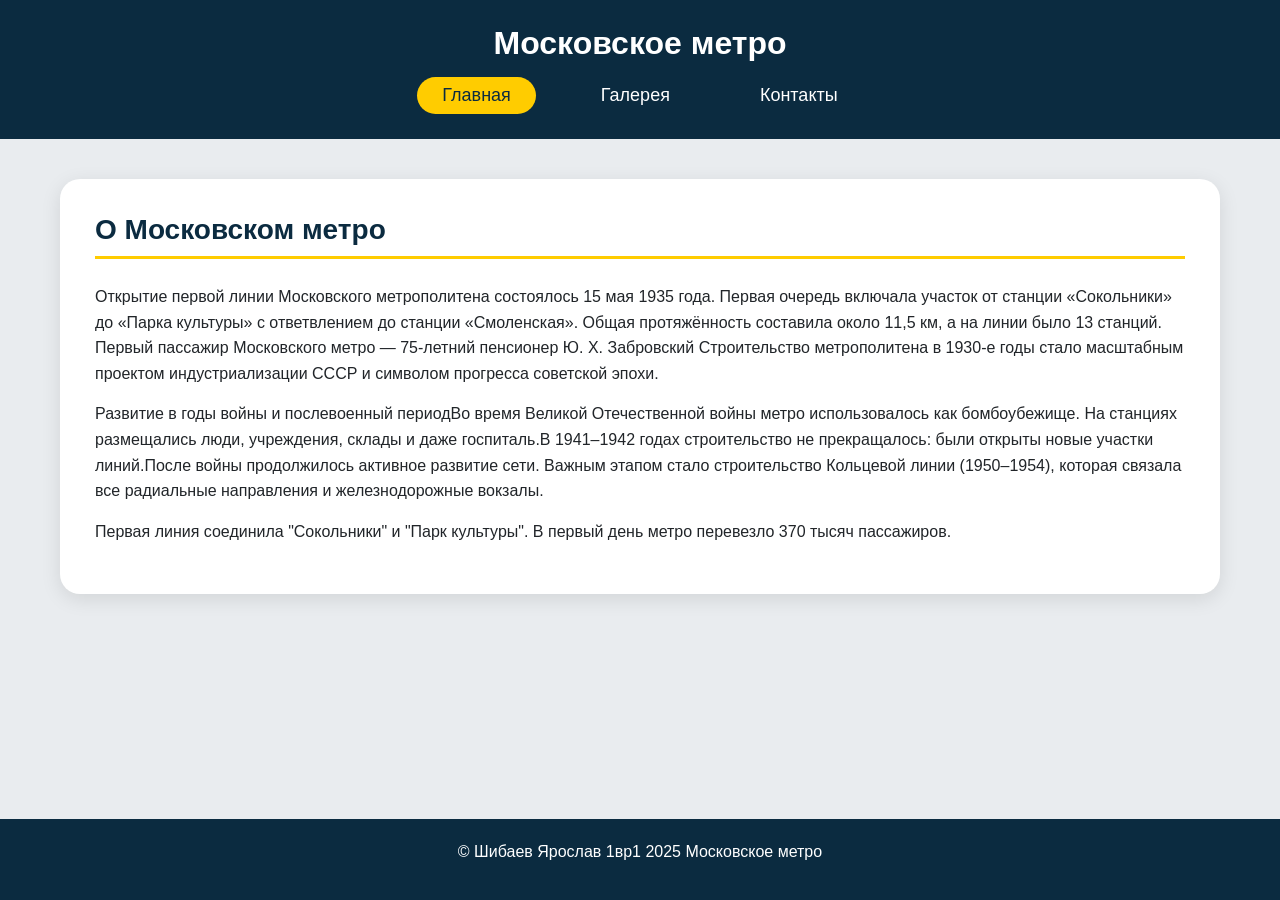
<file: index.html>
<!DOCTYPE html>
<html lang="ru">
<head>
    <meta charset="UTF-8">
    <meta name="viewport" content="width=device-width, initial-scale=1.0">
    <title>Московское метро - Главная</title>
    <link rel="stylesheet" href="style.css">
</head>
<body>

<header>
    <h1> Московское метро</h1>
    <nav>
        <a href="index.html" class="active">Главная</a>
        <a href="gallery.html">Галерея</a>
        <a href="contacts.html">Контакты</a>
    </nav>
</header>

<main>
    <section>
        <h2>О Московском метро</h2>
        <p>Открытие первой линии Московского метрополитена состоялось 15 мая 1935 года.
         Первая очередь включала участок от станции «Сокольники» до «Парка культуры» с ответвлением до станции «Смоленская». Общая протяжённость составила около 11,5 км, а на линии было 13 станций. Первый пассажир Московского метро — 75‑летний пенсионер Ю. Х. Забровский Строительство метрополитена в 1930‑е годы стало масштабным проектом индустриализации СССР и символом прогресса советской эпохи.</p>
        <p>Развитие в годы войны и послевоенный периодВо время Великой Отечественной войны метро использовалось как бомбоубежище. На станциях размещались люди, учреждения, склады и даже госпиталь.В 1941–1942 годах строительство не прекращалось: были открыты новые участки линий.После войны продолжилось активное развитие сети. Важным этапом стало строительство Кольцевой линии (1950–1954), которая связала все радиальные направления и железнодорожные вокзалы.</p>
        <p>Первая линия соединила "Сокольники" и "Парк культуры". В первый день метро перевезло 370 тысяч пассажиров.</p>
    </section>
</main>

<footer>
    <p>© Шибаев Ярослав 1вр1 2025 Московское метро</p>
</footer>

</body>
</html>
</file>
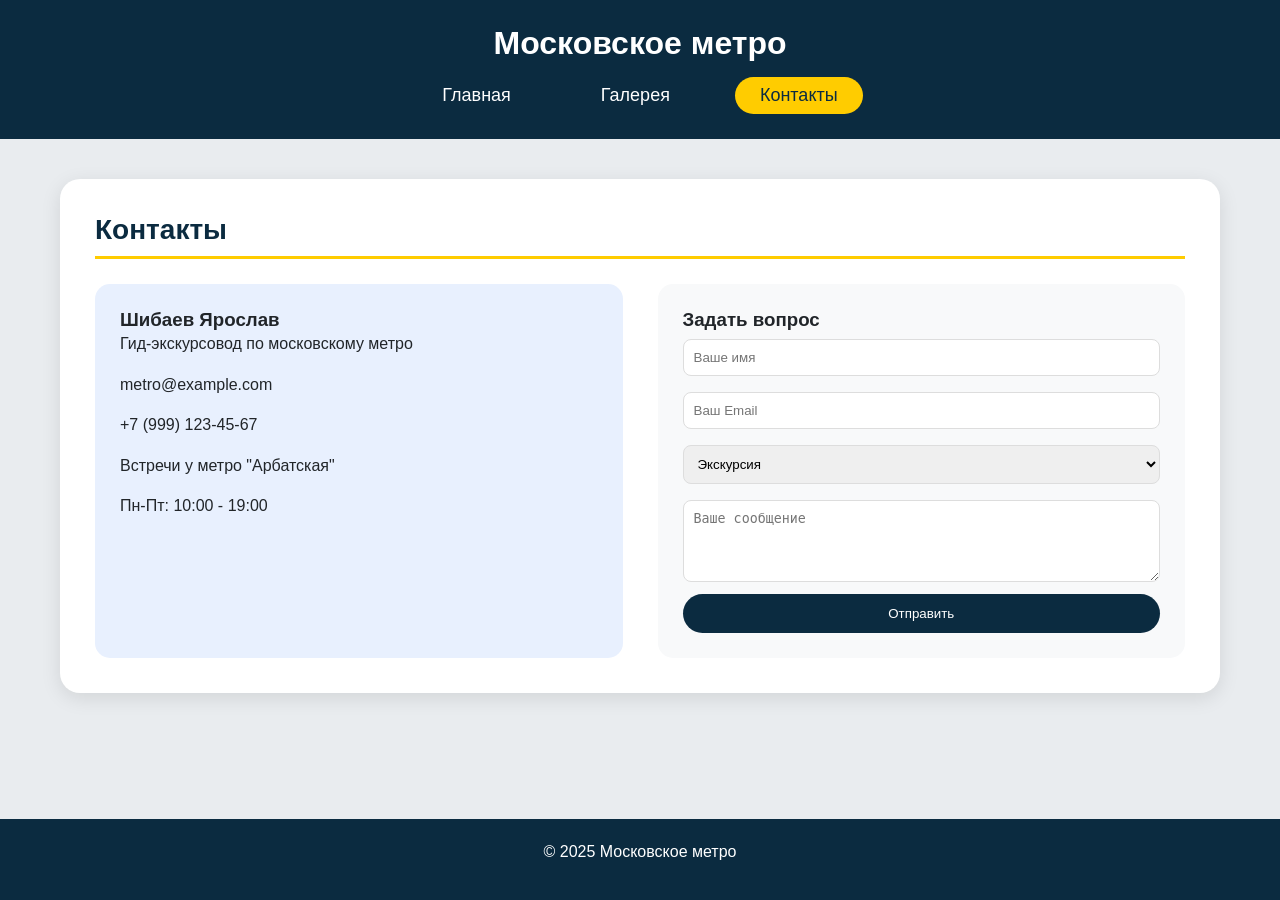
<file: contacts.html>
<!DOCTYPE html>
<html lang="ru">
<head>
    <meta charset="UTF-8">
    <meta name="viewport" content="width=device-width, initial-scale=1.0">
    <title>Московское метро - Контакты</title>
    <link rel="stylesheet" href="style.css">
</head>
<body>

<header>
    <h1> Московское метро</h1>
    <nav>
        <a href="index.html">Главная</a>
        <a href="gallery.html">Галерея</a>
        <a href="contacts.html" class="active">Контакты</a>
    </nav>
</header>

<main>
    <section>
        <h2>Контакты</h2>
        <div style="display: flex; gap: 35px; flex-wrap: wrap;">
            <div style="flex:1; min-width:250px; background:#e8f0fe; border-radius:15px; padding:25px;">
                <h3>Шибаев Ярослав </h3>
                <p>Гид-экскурсовод по московскому метро</p>
                <p> metro@example.com</p>
                <p> +7 (999) 123-45-67</p>
                <p> Встречи у метро "Арбатская"</p>
                <p> Пн-Пт: 10:00 - 19:00</p>
            </div>
            <div style="flex:1; min-width:250px; background:#f8f9fa; border-radius:15px; padding:25px;">
                <h3>Задать вопрос</h3>
                <form>
                    <input type="text" placeholder="Ваше имя" style="width:100%; padding:10px; margin:8px 0; border:1px solid #ddd; border-radius:8px;">
                    <input type="email" placeholder="Ваш Email" style="width:100%; padding:10px; margin:8px 0; border:1px solid #ddd; border-radius:8px;">
                    <select style="width:100%; padding:10px; margin:8px 0; border:1px solid #ddd; border-radius:8px;">
                        <option>Экскурсия</option>
                        <option>Вопрос о метро</option>
                        <option>Сотрудничество</option>
                    </select>
                    <textarea rows="4" placeholder="Ваше сообщение" style="width:100%; padding:10px; margin:8px 0; border:1px solid #ddd; border-radius:8px;"></textarea>
                    <button style="background:#0b2b40; color:white; border:none; padding:12px; border-radius:30px; width:100%; cursor:pointer;">Отправить</button>
                </form>
            </div>
        </div>
    </section>
</main>

<footer>
    <p>© 2025 Московское метро</p>
</footer>

</body>
</html>
</file>
<file: style.css>
* {
    margin: 0;
    padding: 0;
    box-sizing: border-box;
}

body {
    font-family: 'Segoe UI', Arial, sans-serif;
    background: #e9ecef;
    color: #212529;
    min-height: 100vh;
    display: flex;
    flex-direction: column;
}

header {
    background: #0b2b40;
    color: white;
    padding: 25px 20px;
    text-align: center;
}

header h1 {
    font-size: 32px;
}

nav {
    display: flex;
    justify-content: center;
    gap: 40px;
    margin-top: 15px;
    flex-wrap: wrap;
}

nav a {
    color: white;
    text-decoration: none;
    font-size: 18px;
    padding: 8px 25px;
    border-radius: 30px;
    transition: 0.3s;
}

nav a:hover, nav a.active {
    background: #ffcc00;
    color: #0b2b40;
}

main {
    max-width: 1200px;
    margin: 40px auto;
    padding: 0 20px;
    flex: 1;
}

section {
    background: white;
    border-radius: 20px;
    padding: 35px;
    box-shadow: 0 5px 20px rgba(0,0,0,0.1);
}

h2 {
    color: #0b2b40;
    font-size: 28px;
    margin-bottom: 25px;
    padding-bottom: 10px;
    border-bottom: 3px solid #ffcc00;
}

p {
    margin-bottom: 15px;
    line-height: 1.6;
}

footer {
    background: #0b2b40;
    color: white;
    text-align: center;
    padding: 20px;
    margin-top: auto;
}
</file>
